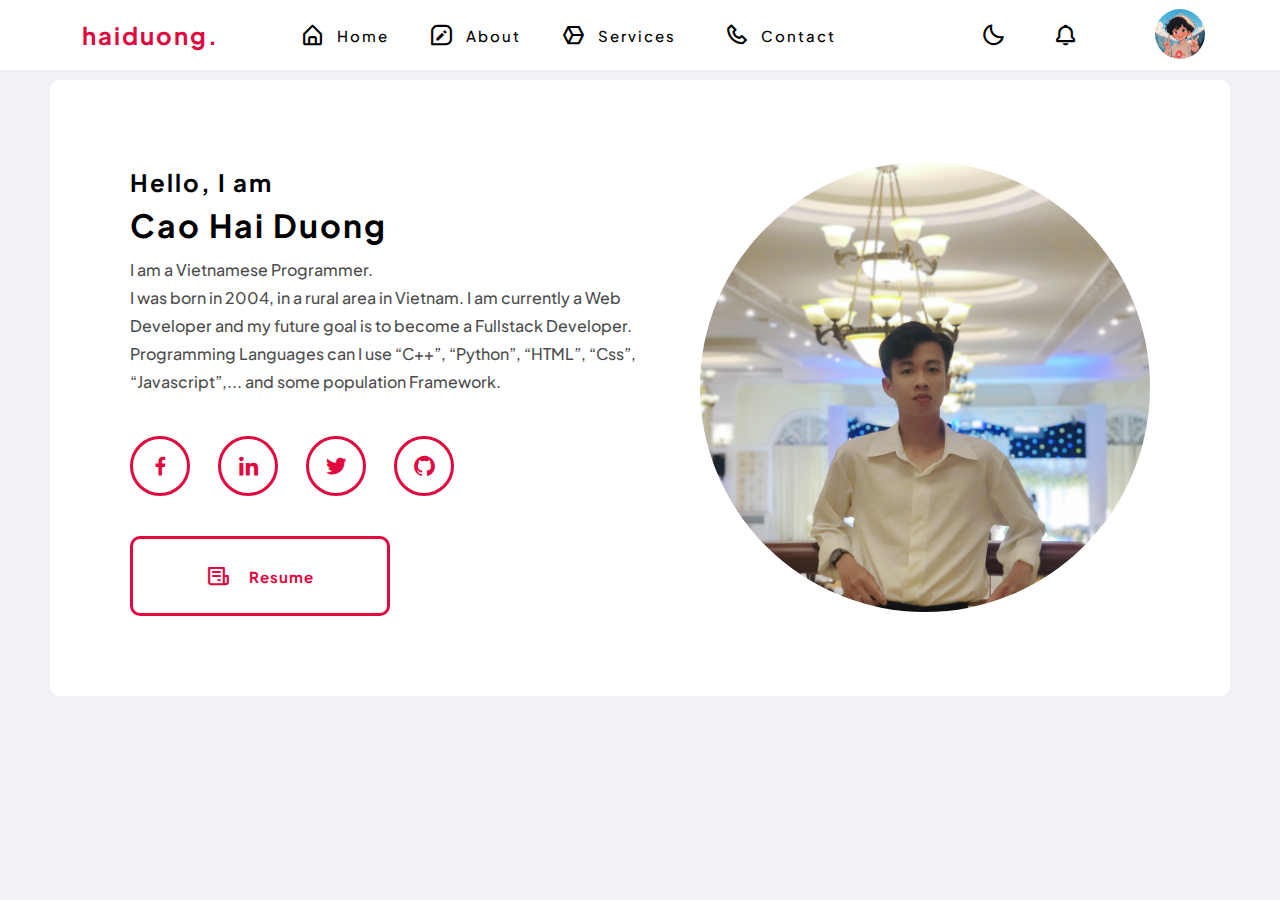
<file: index.html>
<!DOCTYPE html>
<html lang="en">

<head>
	<meta charset="UTF-8">
	<meta name="viewport" content="width=device-width, initial-scale=1.0">
	<link rel="preconnect" href="https://fonts.googleapis.com">
	<link rel="preconnect" href="https://fonts.gstatic.com" crossorigin>
	<link href="https://fonts.googleapis.com/css2?family=Plus+Jakarta+Sans:wght@500;600;700&display=swap"
		rel="stylesheet">
	<link href='https://unpkg.com/boxicons@2.1.4/css/boxicons.min.css' rel='stylesheet'>
	<link rel="icon" href="./img/favicon.png" type="image/x-icon" />
	<link rel="stylesheet" href="./css/style.css">
	<title>haiduongg | Portfolio Website</title>
</head>

<body>
	<div class="page">
		<!-- header -->
		<header class="header">
			<div class="header__inner">
				<div class="header__inner-logo">
					<a href="index.html">haiduong.</a>
				</div>

				<div id="btn-menu">
					<i class='bx bx-menu'></i>
				</div>

				<nav>
					<ul class="navigation">
						<li><a href="#"><i class='bx bx-home-alt'></i>Home</a></li>
						<li><a href="#"><i class='bx bx-message-square-edit'></i>About</a>
						<li><a href="#"><i class='bx bx-cube-alt'></i>Services</a>
						<li><a href="#"><i class='bx bx-phone'></i>Contact</a>
					</ul>
					<ul class="notification">
						<li><i class='bx bx-moon' id="btn-dark"></i></li>
						<li><i class='bx bx-bell'></i></li>
					</ul>
				</nav>

				<div class="header__inner-action">
					<center><img src="./img/avatar.png" alt="" id="avatar"></center>
					<div class="header__inner-action-menu" id="settings">
						<div class="header__inner-action-menu-item">
							<h4>Change Color Theme</h4>
							<div class="color">
								<div class="color-item"></div>
								<div class="color-item"></div>
								<div class="color-item"></div>
								<div class="color-item"></div>
								<div class="color-item"></div>
								<div class="color-item"></div>
							</div>
						</div>
					</div>
				</div>
			</div>
		</header>

		<!-- Article-->
		<!-- Home -->
		<section class="home active" id="#home">
			<div class="container home__inner">
				<div class="home__inner-introduction">
					<h2>Hello, I am</h2>
					<h1>Cao Hai Duong</h1>
					<span>
						I am a Vietnamese Programmer.
						<br>
						I was born in 2004, in a rural area in Vietnam. I am currently a Web Developer and my future
						goal is to become a
						Fullstack Developer. Programming Languages can I use “C++”, “Python”, “HTML”, “Css”,
						“Javascript”,... and some
						population Framework.
					</span>
					<div class="home__inner-introduction-action">
						<div class="home__inner-introduction-action-item">
							<a href="https://www.facebook.com/haiduong004" target="_blank">
								<i class='bx bxl-facebook'></i>
							</a>
						</div>
						<div class="home__inner-introduction-action-item">
							<a href="https://www.linkedin.com/in/cao-hai-duong-253034258/" target="_blank">
								<i class='bx bxl-linkedin'></i>
							</a>
						</div>

						<div class="home__inner-introduction-action-item">
							<a href="https://twitter.com/_haiduong004" target="_blank">
								<i class='bx bxl-twitter'></i>
							</a>
						</div>
						<div class="home__inner-introduction-action-item">
							<a href="https://github.com/haiduongg" target="_blank">
								<i class='bx bxl-github'></i>
							</a>
						</div>
						<div class="home__inner-introduction-action-item">
							<a href="./pages/resume.html">
								<i class='bx bx-receipt'></i>
								Resume
							</a>
						</div>
					</div>
				</div>
				<div class="home__inner-avatar">
					<img src="./img/haiduong__avatar.jpg" alt="Cao Hai Duong Avatar">
				</div>
			</div>
		</section>

		<!-- About -->
		<section class="about" id="about">
			<div class="container about__inner">
				<div class="about__inner-heading">
					<h1>About Me</h1>
					<p class="line-long"></p>
					<p class="line-short"></p>
				</div>
				<div class="about__inner-description">
					<h2>I'm Hai Duong and <b>Web Developer</b></h2>
					<span>Lorem ipsum dolor sit amet consectetur adipisicing elit. Quis dolorem animi praesentium eum
						quo corrupti id ipsa excepturi nobis sapiente autem cupiditate architecto sed quae ab dolor,
						totam assumenda aut? id ipsa excepturi nobis sapiente autem cupiditate architecto sed quae ab
						dolor, totam assumenda aut?</span>
				</div>
				<div class="about__inner-main">
					<div class="about__inner-main-informations">
						<p><b>Birthday:</b> 03/09/2004</p>
						<p><b>Age:</b> 19</p>
						<p><b>Website:</b> haiduongg.com</p>
						<p><b>Email:</b> caohaiduong04@gmail.com</p>
						<p><b>Degrey:</b> Bachelor</p>
						<p><b>Phone:</b> 0862248332</p>
						<p><b>City:</b> Binh Dinh, Viet Nam</p>
					</div>
					<div class="about__inner-main-skills">
						<div class="about__inner-main-skills-item">
							<b>HTML</b>
							<progress value="70" max="100"></progress>
						</div>
						<div class="about__inner-main-skills-item">
							<b>Css</b>
							<progress value="80" max="100"></progress>
						</div>
						<div class="about__inner-main-skills-item">
							<b>Javascript</b>
							<progress value="50" max="100"></progress>
						</div>
						<div class="about__inner-main-skills-item">
							<b>NodeJs</b>
							<progress value="20" max="100"></progress>
						</div>
					</div>
				</div>
			</div>
		</section>

		<!-- Services -->
		<section class="services" id="services">
			<div class="services__inner">
				<div class="services__inner-heading">
					<h1>Services</h1>
				</div>
				<div class="services__inner-content">
					<div class="services__inner-content-item">
						<div class="heading">
							<i class='bx bx-palette'></i>
							<h2>UI/UX Designer</h2>
							<p></p>
						</div>
						<p>Here are some of the important criteria to evaluate a good UI/UX Design service</p>
						<p>
							<i class='bx bx-check'></i>
							User experience
						</p>
						<p>
							<i class='bx bx-check'></i>
							User interface
						</p>
						<p>
							<i class='bx bx-check'></i>
							Features
						</p>
						<p>
							<i class='bx bx-check'></i>
							Security
						</p>
						<p>
							<i class='bx bx-check'></i>
							Accessibility
						</p>
						<p>
							<i class='bx bx-check'></i>
							Flexibility
						</p>
						<p>
							<i class='bx bx-check'></i>
							Feasibility
						</p>
					</div>
					<div class="services__inner-content-item">
						<div class="heading">
							<i class='bx bx-code-alt'></i>
							<h2>Web Developer</h2>
							<p></p>
						</div>
						<p>Here are some of the important criteria to evaluate a good UI/UX Design service</p>
						<p>
							<i class='bx bx-check'></i>
							User experience
						</p>
						<p>
							<i class='bx bx-check'></i>
							User interface
						</p>
						<p>
							<i class='bx bx-check'></i>
							Features
						</p>
						<p>
							<i class='bx bx-check'></i>
							Security
						</p>
						<p>
							<i class='bx bx-check'></i>
							Accessibility
						</p>
						<p>
							<i class='bx bx-check'></i>
							Flexibility
						</p>
						<p>
							<i class='bx bx-check'></i>
							Feasibility
						</p>
					</div>
					<div class="services__inner-content-item">
						<div class="heading">
							<i class='bx bx-desktop'></i>
							<h2>Desktop Application</h2>
							<p></p>
						</div>
						<p>Here are some of the important criteria to evaluate a good UI/UX Design service</p>
						<p>
							<i class='bx bx-check'></i>
							User experience
						</p>
						<p>
							<i class='bx bx-check'></i>
							User interface
						</p>
						<p>
							<i class='bx bx-check'></i>
							Features
						</p>
						<p>
							<i class='bx bx-check'></i>
							Security
						</p>
						<p>
							<i class='bx bx-check'></i>
							Accessibility
						</p>
						<p>
							<i class='bx bx-check'></i>
							Flexibility
						</p>
						<p>
							<i class='bx bx-check'></i>
							Feasibility
						</p>
					</div>
				</div>
			</div>
		</section>

		<!-- Contact -->
		<section class="contact" id="contact">
			<div class="contact__inner">
				<div class="contact__inner-heading">
					<h1>
						Contact
						<p>Me</p>
					</h1>
				</div>
				<div class="contact__inner-action">
					<form action="" method="">
						<div class="area_input">
							<input type="text" placeholder="Full Name">
							<input type="email" placeholder="Email Address">
							<input type="number" placeholder="Mobile Number">
							<input type="text" placeholder="Email Subject">
							<input type="text" name="" id="" placeholder="Your Message">
						</div>
						<input type="submit" value="Send Message" id="btn-submit">
					</form>
				</div>
			</div>
		</section>
	</div>
	<script src="./js/script.js"></script>
</body>

</html>
</file>
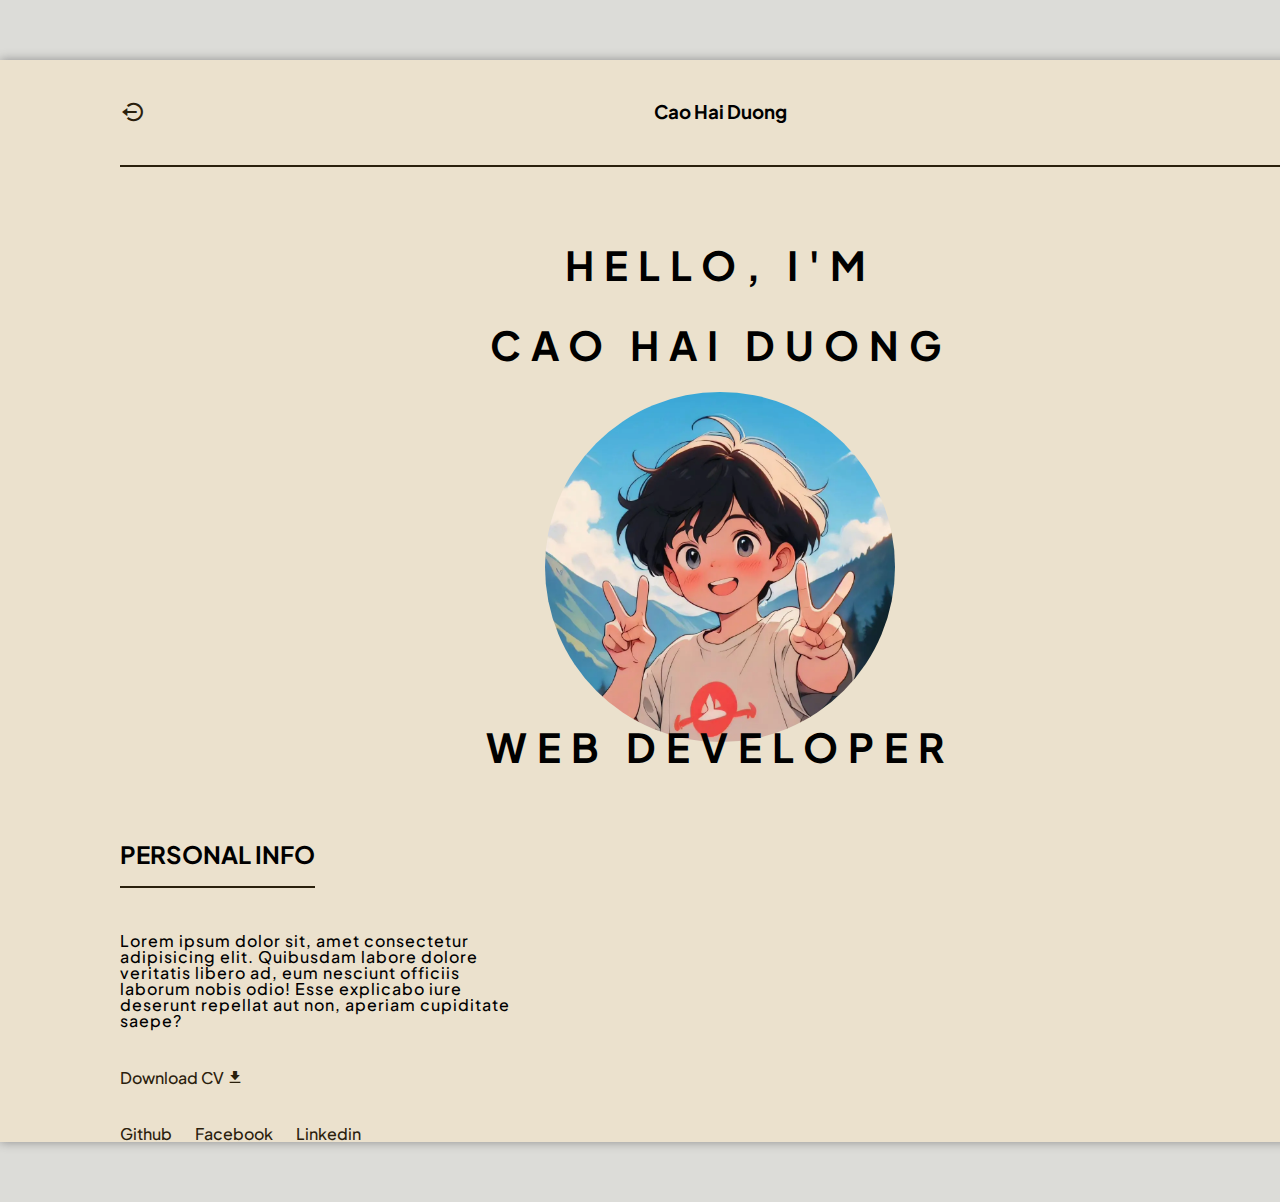
<file: pages/resume.html>
<!DOCTYPE html>
<html lang="en">

<head>
	<meta charset="UTF-8">
	<meta name="viewport" content="width=device-width, initial-scale=1.0">
	<link rel="preconnect" href="https://fonts.googleapis.com">
	<link rel="preconnect" href="https://fonts.gstatic.com" crossorigin>
	<link href="https://fonts.googleapis.com/css2?family=Plus+Jakarta+Sans:wght@500;600;700&display=swap"
		rel="stylesheet">
	<link href='https://unpkg.com/boxicons@2.1.4/css/boxicons.min.css' rel='stylesheet'>
	<link rel="stylesheet" href="./css/style.css">
	<link rel="icon" href="../img/resume__favicon.png" type="image/x-icon" />
	<title>Cao Hai Duong's Resume | View my CV</title>
</head>

<body>
	<div class="page">
		<div class="wrapper">
			<!-- Header -->
			<header class="header">
				<div class="header__inner">
					<div class="header__inner-text">
						<a href="../index.html"><i class='bx bx-log-out-circle'></i></a>
						<h3>Cao Hai Duong</h3>
						<i class='bx bx-moon' id="btn-dark"></i>
					</div>
					<p></p>
				</div>
			</header>

			<!-- Article -->
			<section class="heading">
				<div class="heading__inner">
					<div class="heading__inner-name">
						<h1>Hello, I'm</h1>
						<h1>Cao Hai Duong</h1>
					</div>
					<div class="heading__inner-image">
						<img src="../img/avatar.png" alt="Avatar">
						<h1>Web Developer</h1>
					</div>
				</div>
			</section>

			<!-- Content -->
			<section class="main">
				<div class="main__inner">
					<div class="main__inner-item">
						<div class="main__inner-item-heading">
							<h2>PERSONAL INFO</h2>
							<p></p>
						</div>
						<div class="main__inner-item-content">
							<span>
								Lorem ipsum dolor sit, amet consectetur adipisicing elit. Quibusdam labore dolore veritatis libero ad, eum nesciunt officiis laborum nobis odio! Esse explicabo iure deserunt repellat aut non, aperiam cupiditate saepe?
							</span>
						</div>
						<div class="main__inner-item-action">
							<div class="main__inner-item-action-download">
								<a href="#">Download CV <i class='bx bxs-download'></i></a>
							</div>
							<div class="main__inner-item-action-social">
								<a href="https://github.com/haiduongg">Github</a>
								<a href="https://www.facebook.com/haiduong004/">Facebook</a>
								<a href="https://www.linkedin.com/in/cao-hai-duong-253034258/">Linkedin</a>
							</div>
						</div>
					</div>
				</div>
			</section>
		</div>
	</div>
</body>

</html>
</file>
<file: css/style.css>
html,
body,
div,
span,
applet,
object,
iframe,
h1,
h2,
h3,
h4,
h5,
h6,
p,
blockquote,
pre,
a,
abbr,
acronym,
address,
big,
cite,
code,
del,
dfn,
em,
img,
ins,
kbd,
q,
s,
samp,
small,
strike,
strong,
sub,
sup,
tt,
var,
b,
u,
i,
center,
dl,
dt,
dd,
ol,
ul,
li,
fieldset,
form,
label,
legend,
table,
caption,
tbody,
tfoot,
thead,
tr,
th,
td,
article,
aside,
canvas,
details,
embed,
figure,
figcaption,
footer,
header,
hgroup,
menu,
nav,
output,
ruby,
section,
summary,
time,
mark,
audio,
video {
  margin: 0;
  padding: 0;
  border: 0;
  font-size: 100%;
  font: inherit;
  vertical-align: baseline;
}

/* HTML5 display-role reset for older browsers */
article,
aside,
details,
figcaption,
figure,
footer,
header,
hgroup,
menu,
nav,
section {
  display: block;
}

body {
  line-height: 1;
}

ol,
ul {
  list-style: none;
}

blockquote,
q {
  quotes: none;
}

blockquote:before,
blockquote:after,
q:before,
q:after {
  content: "";
  content: none;
}

table {
  border-collapse: collapse;
  border-spacing: 0;
}

h1 {
  font-size: 32px;
  font-weight: bolder;
}

h2 {
  font-size: 24px;
  font-weight: bolder;
}

h3 {
  font-size: 18.72px;
  font-weight: bolder;
}

h4 {
  font-size: 16px;
  font-weight: bolder;
}

h5 {
  font-size: 13.28px;
  font-weight: bolder;
}

h6 {
  font-size: 10.72px;
  font-weight: bolder;
}

a {
  text-decoration: none;
  color: var(--text);
  font-size: 15px;
}

i {
  font-size: 25px;
}

*,
*:before,
*:after {
  box-sizing: border-box;
  -webkit-box-sizing: border-box;
  scroll-behavior: smooth;
}

body {
  font-family: "Plus Jakarta Sans", sans-serif;
  background-color: var(--background);
  font-weight: 500;
  user-select: none;
  color: var(--text-contract);
  overflow: auto;
}

/* Chrome, Safari, Edge, Opera */
input::-webkit-outer-spin-button,
input::-webkit-inner-spin-button {
  -webkit-appearance: none;
  margin: 0;
}

/* Firefox */
input[type=number] {
  -moz-appearance: textfield;
}

::-webkit-scrollbar {
  width: 5px;
}

::-webkit-scrollbar-thumb {
  background-image: linear-gradient(45deg, var(--second-text-color), var(--text-color));
  border-radius: 50px;
}

:root {
  --background: #f0f2f5;
  --border: #ffffff;
  --text: #e2073f;
  --text-contract: black;
  --navbar: black;
  --color01: #3352fd;
  --color02: #25a687;
  --color03: #ffd452;
  --color04: #63818f;
  --color05: #6a3cbc;
  --color06: #ff5b28;
}

.dark-theme {
  --background: #18191a;
  --border: #242526;
  --text: #e2073f;
  --text-contract: #ffffff;
  --navbar: white;
}

.page {
  width: 100%;
}

.container {
  margin: 80px 50px 0;
  padding-inline: 80px;
  background-color: var(--border);
  border-radius: 10px;
}

.active {
  display: block !important;
}

.header {
  width: 100%;
  position: fixed;
  top: 0;
  left: 0;
  z-index: 999;
}
.header__inner {
  height: 70px;
  background-color: var(--border);
  max-width: 100%;
  letter-spacing: 2px;
  display: grid;
  grid-template-columns: 300px 1fr 200px;
  align-items: center;
}
.header__inner #btn-menu {
  display: none;
}
.header__inner #btn-menu {
  display: none;
}
.header__inner-logo {
  text-align: center;
}
.header__inner-logo a {
  font-weight: 700;
  color: var(--text);
  font-size: 24px;
}
.header__inner nav {
  display: flex;
  justify-content: space-between;
  align-items: center;
  word-wrap: nowrap;
}
.header__inner nav .navigation {
  display: flex;
  justify-content: flex-start;
  align-items: center;
  word-wrap: nowrap;
}
.header__inner nav .navigation li {
  margin-left: 40px;
}
.header__inner nav .navigation li:first-child {
  margin: 0;
}
.header__inner nav .navigation li a {
  display: flex;
  justify-content: center;
  align-items: center;
  word-wrap: nowrap;
  color: var(--text-contract);
  font-size: 15px;
  transition: 0.2s;
}
.header__inner nav .navigation li a i {
  margin-right: 10px;
}
.header__inner nav .navigation li a:hover {
  color: var(--text);
  transition: 0.2s;
}
.header__inner nav .navigation li:last-child {
  margin-left: 40px;
  padding: 8px;
  border-radius: 90px;
  transition: 0.3s;
}
.header__inner nav .navigation li:last-child:hover {
  background-color: var(--text);
  transition: 0.3s;
}
.header__inner nav .navigation li:last-child:hover a {
  color: var(--background);
}
.header__inner nav .notification {
  display: flex;
  justify-content: flex-end;
  align-items: center;
  word-wrap: nowrap;
}
.header__inner nav .notification li i {
  color: var(--text-contract);
  font-size: 25px;
  transition: 0.2s;
  cursor: pointer;
}
.header__inner nav .notification li i:hover {
  color: var(--text);
  transition: 0.2s;
}
.header__inner nav .notification li:last-child {
  margin-left: 45px;
}
.header__inner-action {
  position: relative;
}
.header__inner-action img {
  width: 50px;
  height: 50px;
  border-radius: 50%;
  cursor: pointer;
}
.header__inner-action img:hover {
  opacity: 0.8;
}
.header__inner-action-menu {
  display: none;
  position: absolute;
  right: 35%;
  top: 105%;
  width: 250px;
  height: 300px;
  background-color: var(--border);
  box-shadow: rgba(100, 100, 111, 0.2) 0px 7px 29px 0px;
  border-radius: 10px;
  z-index: 1;
}
.header__inner-action-menu-item h4 {
  text-align: center;
  margin: 20px;
  color: var(--text-contract);
}
.header__inner-action-menu-item .color {
  display: grid;
  grid-template-columns: 1fr 1fr 1fr;
  justify-items: center;
  gap: 10px;
}
.header__inner-action-menu-item .color-item {
  border: 3px solid var(--text-contract);
  width: 50px;
  height: 50px;
  cursor: pointer;
}
.header__inner-action-menu-item .color-item:nth-child(1) {
  background-color: var(--color01);
}
.header__inner-action-menu-item .color-item:nth-child(2) {
  background-color: var(--color02);
}
.header__inner-action-menu-item .color-item:nth-child(3) {
  background-color: var(--color03);
}
.header__inner-action-menu-item .color-item:nth-child(4) {
  background-color: var(--color04);
}
.header__inner-action-menu-item .color-item:nth-child(5) {
  background-color: var(--color05);
}
.header__inner-action-menu-item .color-item:nth-child(6) {
  background-color: var(--color06);
}
.header .active {
  color: var(--text) !important;
}

.home {
  display: none;
}
.home__inner {
  display: flex;
  justify-content: space-between;
  align-items: center;
  word-wrap: nowrap;
}
.home__inner-introduction {
  padding-block: 90px 80px;
  max-width: 590px;
}
.home__inner-introduction h2,
.home__inner-introduction h1 {
  letter-spacing: 2px;
  margin-bottom: 15px;
  font-weight: 700;
}
.home__inner-introduction span {
  opacity: 0.7;
  line-height: 28px;
}
.home__inner-introduction-action-item {
  display: inline-block;
  width: 60px;
  height: 60px;
  margin: 40px 25px 0 0;
  padding: 15px;
  border-radius: 50%;
  background-color: transparent;
  border: 3px solid var(--text);
  cursor: pointer;
  transition: 0.2s;
}
.home__inner-introduction-action-item i {
  font-size: 25px;
}
.home__inner-introduction-action-item:last-child {
  color: var(--text);
  width: 260px;
  height: 80px;
  border-radius: 10px;
  font-size: 20px;
  letter-spacing: 1px;
  font-weight: 700;
  display: flex;
  justify-content: center;
  align-items: center;
  word-wrap: nowrap;
}
.home__inner-introduction-action-item:last-child a {
  display: flex;
  justify-content: center;
  align-items: center;
  word-wrap: nowrap;
}
.home__inner-introduction-action-item:last-child a i {
  display: block;
  font-size: 25px;
  padding-right: 17px;
}
.home__inner-introduction-action-item:hover {
  background-color: var(--text);
  transition: 0.2s;
}
.home__inner-introduction-action-item:hover i {
  color: var(--background);
}
.home__inner-introduction-action-item:hover:last-child {
  font-size: 20px;
  letter-spacing: 4px;
}
.home__inner-introduction-action-item:hover:last-child a {
  color: var(--background);
}
.home__inner-introduction-action-item:hover:last-child a i {
  font-size: 20px;
  color: var(--background);
}
.home__inner-avatar img {
  width: 450px;
  height: 450px;
  object-fit: cover;
  border-radius: 50%;
}

.about {
  display: none;
}
.about__inner {
  padding-block: 80px 40px;
}
.about__inner-heading {
  max-width: 160px;
  cursor: pointer;
}
.about__inner-heading .line-long {
  transition: 0.3s;
  margin-top: 20px;
  display: block;
  border: 3px solid var(--text);
  border-radius: 20px;
  width: 80px;
}
.about__inner-heading .line-short {
  transition: 0.3s;
  margin-top: 3px;
  display: block;
  border: 3px solid var(--text);
  border-radius: 20px;
  width: 40px;
}
.about__inner-heading:hover .line-long {
  transition: 0.3s;
  width: 150px;
}
.about__inner-heading:hover .line-short {
  transition: 0.3s;
  width: 150px;
}
.about__inner-description {
  margin-top: 75px;
}
.about__inner-description h2 {
  margin-top: 30px;
  color: var(--text-contract);
}
.about__inner-description h2 b {
  color: var(--text);
}
.about__inner-description span {
  display: block;
  margin-top: 30px;
  line-height: 20px;
}
.about__inner-main {
  display: grid;
  grid-template-columns: 1.75fr 1fr;
}
.about__inner-main-informations {
  margin-top: 50px;
  max-width: 800px;
  display: grid;
  grid-template-columns: 1fr 1fr;
}
.about__inner-main-informations p {
  display: block;
  border-bottom: 1px solid var(--background);
  padding: 15px 0;
  width: 300px;
}
.about__inner-main-informations p b {
  font-weight: 700;
}
.about__inner-main-skills {
  margin-top: 20px;
}
.about__inner-main-skills-item {
  margin-top: 20px;
}
.about__inner-main-skills-item b {
  font-weight: 700;
  display: block;
}
.about__inner-main-skills-item progress {
  margin-top: 15px;
  border-radius: 30px;
  border: 2px solid var(--background);
  height: 10px;
  width: 400px;
  color: var(--text);
  background-color: transparent;
}

.services {
  display: none;
  margin-top: 100px;
}
.services__inner-heading {
  margin-inline: 40%;
  padding: 20px;
  background-color: var(--border);
  border-radius: 20px;
}
.services__inner-heading h1 {
  text-align: center;
  color: var(--text);
}
.services__inner-content {
  max-width: 1300px;
  margin: 30px auto;
  display: grid;
  grid-template-columns: 1fr 1fr 1fr;
  gap: 30px;
}
.services__inner-content-item {
  padding: 20px;
  border-radius: 20px;
  background-color: var(--border);
  transition: 0.3s;
  cursor: pointer;
}
.services__inner-content-item .heading {
  display: flex;
  justify-content: center;
  align-items: center;
  word-wrap: nowrap;
  flex-direction: column;
  cursor: pointer;
}
.services__inner-content-item .heading i {
  margin-top: 10px;
  text-align: center;
  font-size: 45px;
}
.services__inner-content-item .heading h2 {
  margin-top: 10px;
  text-align: center;
}
.services__inner-content-item .heading p {
  margin-top: 15px;
  margin-bottom: 5px;
  width: 25px;
  height: 7px;
  background-color: var(--text-contract);
  border-radius: 50px;
  transition: 0.3s;
}
.services__inner-content-item p {
  margin-top: 10px;
  line-height: 20px;
}
.services__inner-content-item p i {
  font-size: 20px;
}
.services__inner-content-item:hover {
  transform: scale(1.05);
  transition: 0.3s;
}
.services__inner-content-item:hover .heading p {
  width: 100px;
  transition: 0.3s;
}

.contact {
  display: none;
  margin-top: 100px;
}
.contact__inner-heading h1 {
  text-align: center;
  margin-top: 60px;
  letter-spacing: 2px;
}
.contact__inner-heading h1 p {
  display: inline-block;
  color: var(--text);
}
.contact__inner-action {
  background-color: var(--border);
  border-radius: 20px;
  margin: 40px auto 0;
  max-width: 1050px;
  padding: 40px;
}
.contact__inner-action form {
  display: flex;
  justify-content: center;
  align-items: center;
  word-wrap: nowrap;
  flex-direction: column;
}
.contact__inner-action form .area_input {
  display: grid;
  grid-template-columns: 1fr 1fr;
  justify-content: center;
  column-gap: 50px;
  row-gap: 30px;
}
.contact__inner-action form .area_input input {
  color: var(--text-contract);
  background-color: var(--background);
  box-shadow: 0 0 5px var(--text-contract);
  font-size: 20px;
  padding: 20px;
  width: 455px;
  height: 70px;
  border: none;
  border-radius: 10px;
  transition: 0.3s;
}
.contact__inner-action form .area_input input::placeholder {
  font-size: 17px;
}
.contact__inner-action form .area_input input:last-child {
  grid-column: 1/3;
  font-size: 15px;
  width: 960px;
  height: 70px;
}
.contact__inner-action form .area_input input:last-child:focus {
  font-size: 20px;
}
.contact__inner-action form .area_input input:focus {
  font-size: 25px;
  outline: none;
  transform: scale(1.05);
  transition: 0.3s;
}
.contact__inner-action form #btn-submit {
  margin-top: 30px;
  border: 3px solid transparent;
  border-radius: 10px;
  box-shadow: none;
  width: 270px;
  height: 70px;
  background-color: var(--text);
  color: #ffffff;
  font-size: 15px;
  font-weight: 700;
  letter-spacing: 1px;
  transition: 0.3s;
  cursor: pointer;
}
.contact__inner-action form #btn-submit:hover {
  letter-spacing: 3px;
  background-color: transparent;
  color: var(--text);
  border: 3px solid var(--text);
  transition: 0.3s;
}

@media only screen and (max-width: 46.1875em) {
  .container {
    width: calc(100% - 20px);
    margin: 80px 10px 0;
    padding-inline: 30px;
    background-color: var(--border);
    border-radius: 10px;
  }
  .header__inner {
    padding: 0 7%;
    display: flex;
    justify-content: space-between;
    align-items: center;
    word-wrap: nowrap;
    position: relative;
  }
  .header__inner #btn-menu {
    display: block;
    cursor: pointer;
  }
  .header__inner #btn-menu i {
    font-size: 35px;
  }
  .header__inner nav {
    z-index: 999;
    display: none;
    position: absolute;
    top: 60px;
    right: 0;
    background-color: var(--border);
    box-shadow: rgba(100, 100, 111, 0.2) 0px 7px 29px 0px;
    border-radius: 10px;
    width: 100%;
  }
  .header__inner nav .navigation {
    flex-direction: column;
    line-height: 50px;
  }
  .header__inner nav .navigation li,
  .header__inner nav .navigation li:last-child {
    padding-block: 10px;
    margin: 0;
  }
  .header__inner nav .notification {
    line-height: 50px;
    flex-direction: column;
  }
  .header__inner nav .notification li:last-child {
    margin-left: 0;
  }
  .header__inner-action {
    display: none;
  }
  .home__inner {
    flex-direction: column-reverse;
  }
  .home__inner-introduction {
    padding-top: 30px;
  }
  .home__inner-introduction h1,
  .home__inner-introduction h2 {
    text-align: center;
  }
  .home__inner-introduction-action-item {
    width: 60px;
    height: 60px;
    margin: 20px 20px 0 0;
    padding: 10px;
  }
  .home__inner-introduction-action-item i {
    font-size: 25px;
    transform: translate(15%, 20%);
  }
  .home__inner-introduction-action-item:last-child {
    width: 200px;
    height: 60px;
  }
  .home__inner-introduction-action-item:last-child a {
    font-size: 20px;
  }
  .home__inner-introduction-action-item:last-child a i {
    font-size: 35px;
    transform: translate(0px, 2px);
  }
  .home__inner-introduction-action-item:hover:last-child {
    font-size: 25px;
    letter-spacing: 3px;
  }
  .home__inner-introduction-action-item:hover:last-child a i {
    font-size: 40px;
  }
  .home__inner-avatar {
    padding-top: 40px;
  }
  .home__inner-avatar img {
    width: 300px;
    height: 300px;
  }
  .about__inner-main {
    display: grid;
    grid-template-columns: 1fr;
  }
  .about__inner-main-informations {
    display: grid;
    grid-template-columns: 1fr;
  }
  .about__inner-main-skills {
    width: 100px;
    margin-bottom: 200px;
  }
  .services {
    margin-bottom: 200px;
  }
  .services__inner-heading {
    max-width: 200px;
    margin: 30px auto;
  }
  .services__inner-content {
    margin: 0px 10%;
    max-width: 100vw;
    display: grid;
    grid-template-columns: 1fr;
  }
  .contact__inner-action form .area_input {
    display: grid;
    grid-template-columns: 1fr;
  }
  .contact__inner-action form .area_input input {
    display: block;
  }
}
@media only screen and (min-width: 46.25em) and (max-width: 75.25em) {
  .header {
    display: none;
  }
}

/*# sourceMappingURL=style.css.map */
</file>
<file: pages/css/style.css>
html,
body,
div,
span,
applet,
object,
iframe,
h1,
h2,
h3,
h4,
h5,
h6,
p,
blockquote,
pre,
a,
abbr,
acronym,
address,
big,
cite,
code,
del,
dfn,
em,
img,
ins,
kbd,
q,
s,
samp,
small,
strike,
strong,
sub,
sup,
tt,
var,
b,
u,
i,
center,
dl,
dt,
dd,
ol,
ul,
li,
fieldset,
form,
label,
legend,
table,
caption,
tbody,
tfoot,
thead,
tr,
th,
td,
article,
aside,
canvas,
details,
embed,
figure,
figcaption,
footer,
header,
hgroup,
menu,
nav,
output,
ruby,
section,
summary,
time,
mark,
audio,
video {
  margin: 0;
  padding: 0;
  border: 0;
  font-size: 100%;
  font: inherit;
  vertical-align: baseline;
}

/* HTML5 display-role reset for older browsers */
article,
aside,
details,
figcaption,
figure,
footer,
header,
hgroup,
menu,
nav,
section {
  display: block;
}

body {
  line-height: 1;
}

ol,
ul {
  list-style: none;
}

blockquote,
q {
  quotes: none;
}

blockquote:before,
blockquote:after,
q:before,
q:after {
  content: "";
  content: none;
}

table {
  border-collapse: collapse;
  border-spacing: 0;
}

h1 {
  font-size: 32px;
  font-weight: bolder;
}

h2 {
  font-size: 24px;
  font-weight: bolder;
}

h3 {
  font-size: 18.72px;
  font-weight: bolder;
}

h4 {
  font-size: 16px;
  font-weight: bolder;
}

h5 {
  font-size: 13.28px;
  font-weight: bolder;
}

h6 {
  font-size: 10.72px;
  font-weight: bolder;
}

a {
  text-decoration: none;
  color: var(--text);
}

*,
*:before,
*:after {
  box-sizing: border-box;
  -webkit-box-sizing: border-box;
  scroll-behavior: smooth;
}

body {
  font-family: "Plus Jakarta Sans", sans-serif;
  background-color: var(--background);
  font-weight: 500;
  user-select: none;
  color: var(--text-contract);
}

/* Chrome, Safari, Edge, Opera */
input::-webkit-outer-spin-button,
input::-webkit-inner-spin-button {
  -webkit-appearance: none;
  margin: 0;
}

/* Firefox */
input[type=number] {
  -moz-appearance: textfield;
}

::-webkit-scrollbar {
  width: 5px;
}

::-webkit-scrollbar-thumb {
  background-image: linear-gradient(45deg, var(--second-text-color), var(--text-color));
  border-radius: 50px;
}

:root {
  --wall-background: #dcdcd8;
  --background: #ebe1cd;
  --text: #2a200c;
}

body {
  background-color: var(--wall-background);
  width: 100%;
}

.page {
  width: 1440px;
  margin: 60px auto;
  background-color: var(--background);
  box-shadow: 0 0 10px rgb(141, 141, 141);
}

.wrapper {
  max-width: 1200px;
  padding-top: 40px;
  margin: 0 auto;
}

.header__inner-text {
  display: flex;
  justify-content: space-between;
  align-items: center;
  word-wrap: nowrap;
}
.header__inner-text i {
  font-size: 25px;
}
.header__inner p {
  margin-top: 40px;
  background-color: #2a200c;
  width: 1220px;
  height: 2px;
}

.heading__inner {
  position: relative;
  letter-spacing: 10px;
  display: flex;
  justify-content: center;
  align-items: center;
  word-wrap: nowrap;
  flex-direction: column;
  margin-top: 78px;
}
.heading__inner-name {
  text-align: center;
  text-transform: uppercase;
}
.heading__inner-name h1 {
  font-size: 40px;
}
.heading__inner-name h1:last-child {
  margin-block: 40px 27px;
}
.heading__inner-image {
  display: flex;
  justify-content: center;
  align-items: center;
  word-wrap: nowrap;
  flex-direction: column;
}
.heading__inner-image img {
  width: 350px;
  height: 350px;
  border-radius: 50%;
}
.heading__inner-image h1 {
  position: absolute;
  bottom: -5%;
  font-size: 40px;
  text-transform: uppercase;
  text-align: center;
}

.main__inner {
  margin-top: 100px;
}
.main__inner-item {
  max-width: 410px;
}
.main__inner-item-heading p {
  margin-top: 20px;
  background-color: var(--text);
  width: 195px;
  height: 2px;
}
.main__inner-item-content {
  margin-top: 45px;
}
.main__inner-item-content span {
  letter-spacing: 1px;
}
.main__inner-item-action-download {
  margin-top: 40px;
}
.main__inner-item-action-social {
  margin-top: 40px;
}
.main__inner-item-action-social a {
  margin-right: 20px;
}

/*# sourceMappingURL=style.css.map */
</file>
